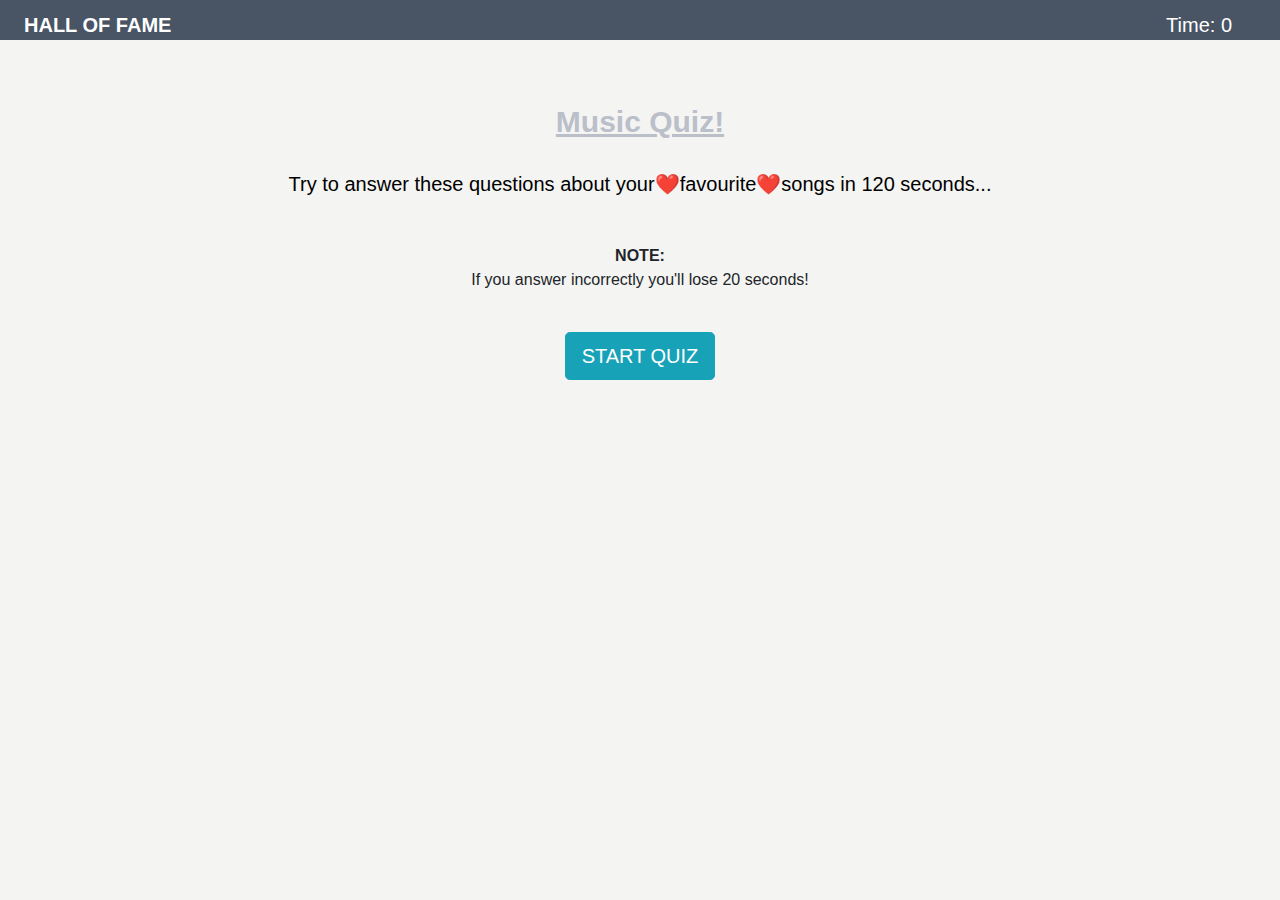
<file: index.html>
<!DOCTYPE html>
<html lang="en-US">

<head>
    <meta charset="utf-8">
    <meta name="viewport" content="width=device-width, initial-scale=1, shrink-to-fit=no">
    <link rel="stylesheet" href="reset.css">

    <!-- Bootstrap CSS -->
    <link rel="stylesheet" href="https://stackpath.bootstrapcdn.com/bootstrap/4.3.1/css/bootstrap.min.css"
        integrity="sha384-ggOyR0iXCbMQv3Xipma34MD+dH/1fQ784/j6cY/iJTQUOhcWr7x9JvoRxT2MZw1T" crossorigin="anonymous">
    <!-- local folder style css -->
    <link rel="stylesheet" href="style.css">
    <!-- favicon -->
    <link rel="icon" href="/assets/favicon/favicon.ico">
    <title>Music Trivia Quiz</title>
  
</head>

<body>
    <!-- this is the heading -->
    <header class="header">
        <strong><a class="high-score ml-4" href="scores.html">HALL OF FAME</a></strong>
        <span id="timer" class="float-right mr-5">Time: 0</span>
    </header>

    <!-- Home Screen -->
    <div class="container mt-5" id="home">
        <div class="row justify-content-center mt-5 pt-3 pb-3">
            <div class="col-10 col-lg-8 text-center">
              
                <h1>Music Quiz!</h1><br>
                <h5>
                    <p>Try to answer these questions about your❤️favourite❤️songs in 120 seconds...</p><br>
                </h5>
                <b><i>NOTE:</i> <br>
                </b>
                <p>If you answer incorrectly you'll lose 20 seconds!</p> <br>
                <button type="button" id="btnStart" class="btn btn-info btn-lg">START QUIZ</button>
            </div>
        </div>
    </div>

    <!-- Questions and Answers -->
    <div class="container mt-5 d-none" id="quiz">
        <div class="row justify-content-center mt-5 pt-3 pb-3">
            <div class="col-10 col-lg-8" id="questions-answers">
                <h3 id="questions" class="mb-4">QUESTION</h3>
                <ul id="answers" class="list-unstyled">
                    <li class="Options">1) </li>
                    <li class="Options">2) </li>
                    <li class="Options">3) </li>
                    <li class="Options">4) </li>
                </ul>
                <p class="results"></p>
            </div>
        </div>
    </div>

    <!-- Finished Screen -->
    <div class="container mt-5 d-none" id="submit-score">
        <div class="row justify-content-center mt-5 pt-3 pb-3">
            <div class="col-10 col-lg-8">
                <h2>Completed!</h2>
                <p id="player-score"> </p>
                <form class="form-group">
                    <label for="new-score">Enter your name: </label>
                    <input type="text" id="playersName">
                    <button type="button" class="btn btn-info btn-sm btnSubmit">Join hall of fame</button>
                </form>
            </div>
        </div>
    </div>

    <!-- Javascript Links -->
    <script src="https://code.jquery.com/jquery-3.3.1.slim.min.js"
        integrity="sha384-q8i/X+965DzO0rT7abK41JStQIAqVgRVzpbzo5smXKp4YfRvH+8abtTE1Pi6jizo" crossorigin="anonymous">
    </script>
    <script src="https://cdnjs.cloudflare.com/ajax/libs/popper.js/1.14.7/umd/popper.min.js"
        integrity="sha384-UO2eT0CpHqdSJQ6hJty5KVphtPhzWj9WO1clHTMGa3JDZwrnQq4sF86dIHNDz0W1" crossorigin="anonymous">
    </script>
    <script src="https://stackpath.bootstrapcdn.com/bootstrap/4.3.1/js/bootstrap.min.js"
        integrity="sha384-JjSmVgyd0p3pXB1rRibZUAYoIIy6OrQ6VrjIEaFf/nJGzIxFDsf4x0xIM+B07jRM" crossorigin="anonymous">
    </script>
    <script src="questions.js"></script>
    <script src="primary.js"></script>
</body>

</html>
</file>
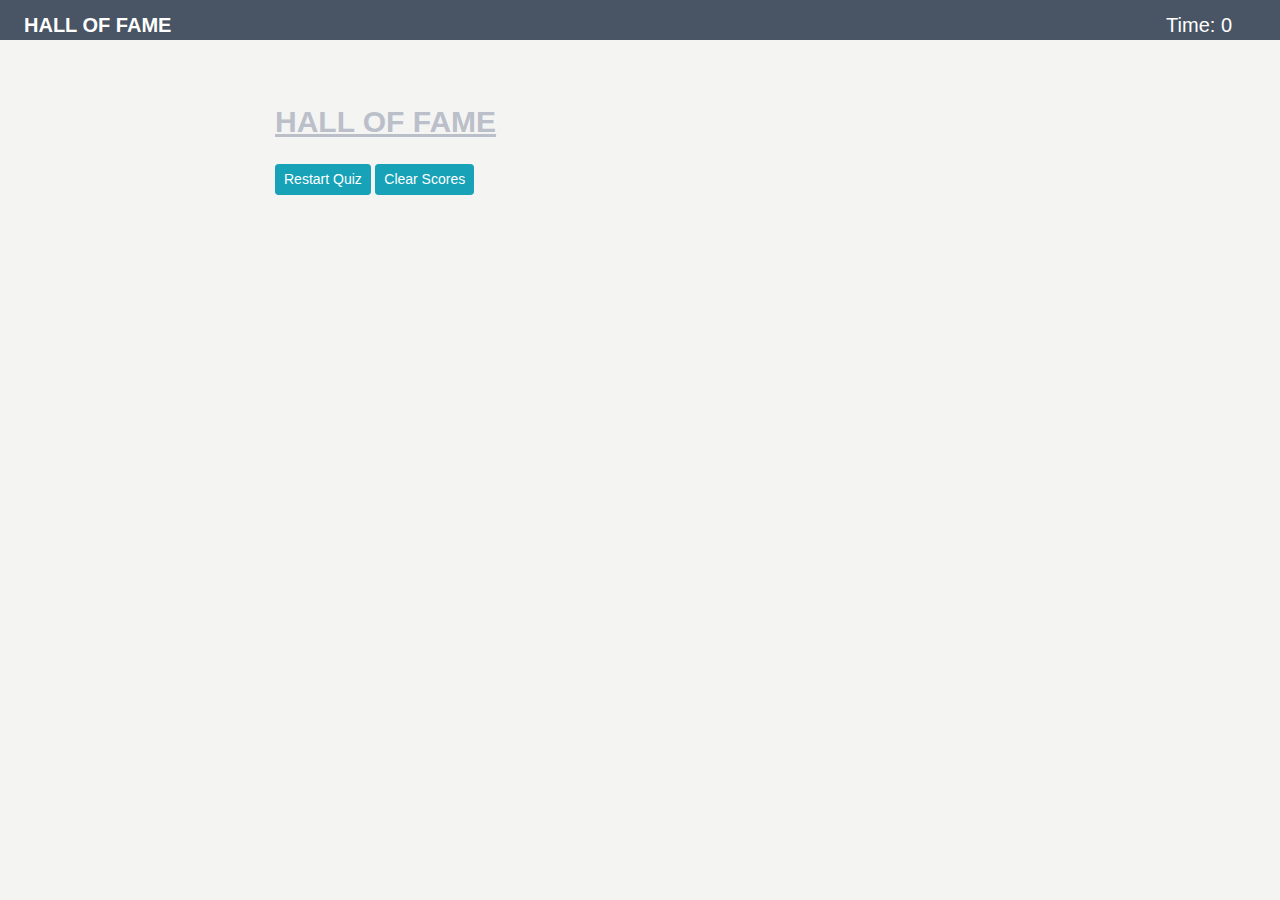
<file: scores.html>
<!DOCTYPE html>
<html lang="en-US">

<head>
    <meta charset="utf-8">
    <meta name="viewport" content="width=device-width, initial-scale=1, shrink-to-fit=no">
    <!-- Bootstrap CSS -->
    <link rel="stylesheet" href="https://stackpath.bootstrapcdn.com/bootstrap/4.3.1/css/bootstrap.min.css"
        integrity="sha384-ggOyR0iXCbMQv3Xipma34MD+dH/1fQ784/j6cY/iJTQUOhcWr7x9JvoRxT2MZw1T" crossorigin="anonymous">
    <!-- local folder style css -->
    <link rel="stylesheet" href="style.css">
    <!-- this is the title of the website -->
    <title>Music Trivia Quiz</title>
</head>

<body>
    <!-- this is the heading -->
    <header class="header">
        <strong><a class="high-score ml-4" href="scores.html">HALL OF FAME</a></strong>
        <span id="timer" class="float-right mr-5">Time: 0</span>
    </header>
    <div class="container mt-5">
        <div class="row justify-content-center mt-5 pt-3 pb-3">
            <div class="col-10 col-lg-8">
                <h1 id="scoresTitle"><strong>HALL OF FAME</strong></h1>
                <ol id="list-score" class="mb-4"></ol>
                <button type="button" class="btn btn-info btn-sm btnRestart">Restart Quiz</button>
                <button type="button" class="btn btn-info btn-sm btnClear">Clear Scores</button>
            </div>
        </div>
    </div>

    <!-- Javascript Links -->
    <script src="https://code.jquery.com/jquery-3.3.1.slim.min.js"
        integrity="sha384-q8i/X+965DzO0rT7abK41JStQIAqVgRVzpbzo5smXKp4YfRvH+8abtTE1Pi6jizo" crossorigin="anonymous">
    </script>
    <script src="https://cdnjs.cloudflare.com/ajax/libs/popper.js/1.14.7/umd/popper.min.js"
        integrity="sha384-UO2eT0CpHqdSJQ6hJty5KVphtPhzWj9WO1clHTMGa3JDZwrnQq4sF86dIHNDz0W1" crossorigin="anonymous">
    </script>
    <script src="https://stackpath.bootstrapcdn.com/bootstrap/4.3.1/js/bootstrap.min.js"
        integrity="sha384-JjSmVgyd0p3pXB1rRibZUAYoIIy6OrQ6VrjIEaFf/nJGzIxFDsf4x0xIM+B07jRM" crossorigin="anonymous">
    </script>
    <script src="scores.js"></script>
</body>

</html>
</file>
<file: style.css>
html,
body {
    background-color: #f4f4f2;
    font-family: 'Franklin Gothic Medium', 'Arial Narrow Bold', Arial, sans-serif;
}

h1 {
    color: #bbbfca;
    text-decoration: underline;
    font-size: 30px;
    font-weight: bolder;
    font-family: 'Franklin Gothic Medium', 'Arial Narrow Bold', Arial, sans-serif;
}

h2,
h5,
a {
    color:#000000;
}


.high-score {
    color: #fff;
}

/* this sets the header */
.header {
    font-size: 20px;
    font-family: 'Gill Sans', 'Gill Sans MT', Calibri, 'Trebuchet MS', sans-serif;
    color: #fff;
    background-color: #495464;
    padding-top:10px;
}

#score-list {
    font-size: 25px;
    color: #000000;
}


ol {
    list-style: none;
    counter-reset: li;
}

li {
    counter-increment: li;
}

li::before {
    content: "."counter(li);
    color: rgb(43, 43, 122);
    display: inline-block;
    width: 16px;
    margin-left: -24px;
    margin-right: 10px;
    text-align: right;
    direction: rtl;
}

title {
    font-size: 5px;
}
</file>
